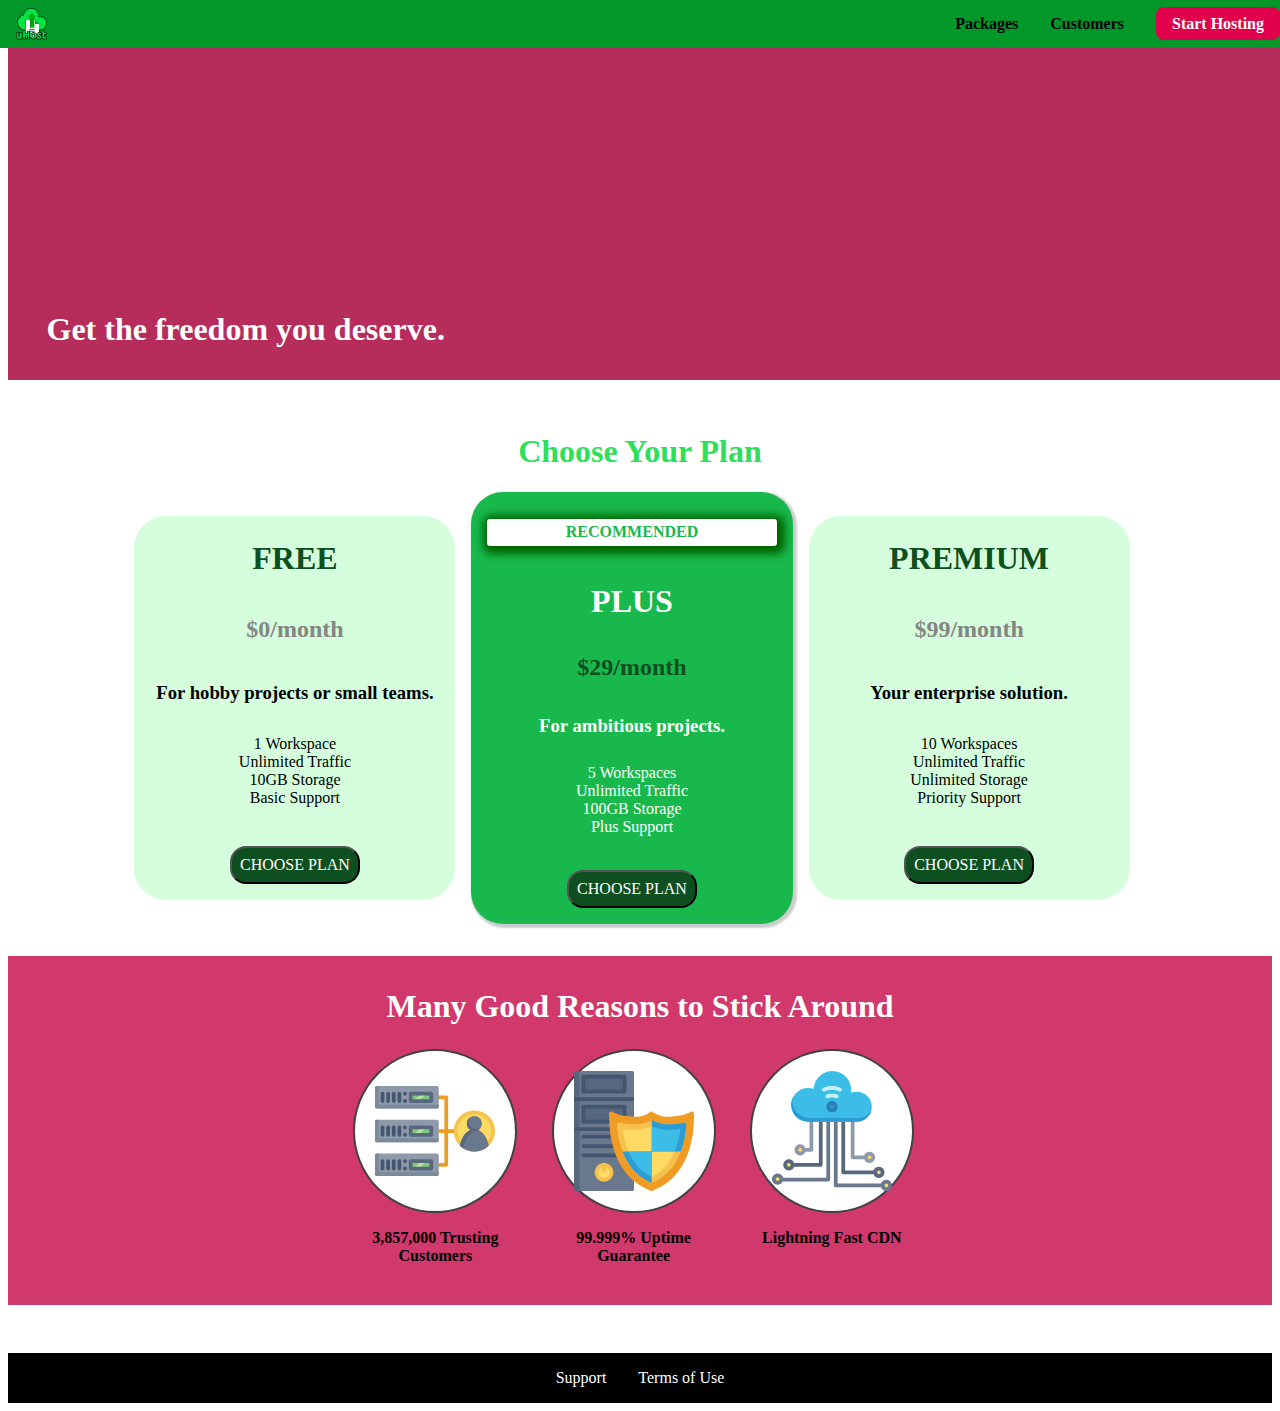
<file: index.html>
<!DOCTYPE html>
<html lang="en">
  <head>
    <meta charset="UTF-8" />
    <meta http-equiv="X-UA-Compatible" content="ie=edge" />
    <meta name="viewport" content="width=device-width, initial-scale=1.0" />
    <title>uHost</title>
    <link rel="shortcut icon" href="./assets/favicon.png" />
    <link rel="stylesheet" href="shared.css" />
    <link rel="stylesheet" href="main.css" />
  </head>

  <body>
    <div class="backdrop"></div>
    <div class="modal">
      <h1 class="modal__title">Do you want to continue?</h1>
      <div class="modal__actions">
        <a href="start-hosting/index.html" class="modal__action">Yes!</a>
        <button class="modal__action modal__action--negative" type="button">
          No!
        </button>
      </div>
    </div>
    <header class="main-header">
      <div>
        <button class="toggle-button">
          <span class="toggle-button__bar"></span>
          <span class="toggle-button__bar"></span>
          <span class="toggle-button__bar"></span>
        </button>
        <a href="index.html" class="main-header__brand">
          <img src="./images/uhost-icon.png" alt="logo" />
        </a>
      </div>
      <nav class="main-nav">
        <ul class="main-nav__items">
          <li class="main-nav__item">
            <a href="packages/index.html">Packages</a>
          </li>
          <li class="main-nav__item">
            <a href="customers/index.html">Customers</a>
          </li>
          <li class="main-nav__item main-nav__item--cta">
            <a href="start-hosting/index.html">Start Hosting</a>
          </li>
        </ul>
      </nav>
    </header>
    <nav class="mobile-nav">
      <ul class="mobile-nav__items">
        <li class="mobile-nav__item">
          <a href="packages/index.html">Packages</a>
        </li>
        <li class="mobile-nav__item">
          <a href="customers/index.html">Customers</a>
        </li>
        <li class="mobile-nav__item mobile-nav__item--cta">
          <a href="start-hosting/index.html">Start Hosting</a>
        </li>
      </ul>
    </nav>
    <main>
      <section id="product-overview">
        <h1>Get the freedom you deserve.</h1>
      </section>
      <section id="plans">
        <h1 class="section-title">Choose Your Plan</h1>
        <div class="plan__list">
          <article class="plan">
            <h1 class="plan__title">FREE</h1>
            <h2 class="plan__price" class="plan__price">$0/month</h2>
            <h3 class="plan__description">
              For hobby projects or small teams.
            </h3>
            <ul class="plan__features">
              <li class="plan__feature">1 Workspace</li>
              <li class="plan__feature">Unlimited Traffic</li>
              <li class="plan__feature">10GB Storage</li>
              <li class="plan__feature">Basic Support</li>
            </ul>
            <div>
              <button class="button">CHOOSE PLAN</button>
            </div>
          </article>
          <article class="plan plan--highlighted">
            <h1 class="plan__annotation">RECOMMENDED</h1>
            <h1 class="plan__title">PLUS</h1>
            <h2 class="plan__price">$29/month</h2>
            <h3 class="plan__description">For ambitious projects.</h3>
            <ul class="plan__features">
              <li class="plan__feature">5 Workspaces</li>
              <li class="plan__feature">Unlimited Traffic</li>
              <li class="plan__feature">100GB Storage</li>
              <li class="plan__feature">Plus Support</li>
            </ul>
            <div>
              <button class="button">CHOOSE PLAN</button>
            </div>
          </article>
          <article class="plan">
            <h1 class="plan__title">PREMIUM</h1>
            <h2 class="plan__price">$99/month</h2>
            <h3 class="plan__description">Your enterprise solution.</h3>
            <ul class="plan__features">
              <li class="plan__feature">10 Workspaces</li>
              <li class="plan__feature">Unlimited Traffic</li>
              <li class="plan__feature">Unlimited Storage</li>
              <li class="plan__feature">Priority Support</li>
            </ul>
            <div>
              <button class="button">CHOOSE PLAN</button>
            </div>
          </article>
        </div>
      </section>
      <section id="key-features">
        <h1 class="section-title">Many Good Reasons to Stick Around</h1>
        <ul class="key-feature__list">
          <li class="key-feature">
            <div class="key-feature__image">
              <svg viewBox="0 0 512 512">
                <path
                  style="fill: #f09b24"
                  d="M344,248h-32V112c0-4.418-3.582-8-8-8h-40c-4.418,0-8,3.582-8,8s3.582,8,8,8h32v128h-32  c-4.418,0-8,3.582-8,8s3.582,8,8,8h32v128h-32c-4.418,0-8,3.582-8,8s3.582,8,8,8h40c4.418,0,8-3.582,8-8V264h32c4.418,0,8-3.582,8-8  S348.418,248,344,248z"
                />
                <path
                  style="fill: #8e9aa9"
                  d="M264,64H8c-4.418,0-8,3.582-8,8v80c0,4.418,3.582,8,8,8h256c4.418,0,8-3.582,8-8V72  C272,67.582,268.418,64,264,64z"
                />
                <path
                  style="fill: #7c899b"
                  d="M24,144c-4.418,0-8-3.582-8-8V64H8c-4.418,0-8,3.582-8,8v80c0,4.418,3.582,8,8,8h256  c4.418,0,8-3.582,8-8v-8H24z"
                />
                <rect
                  x="152"
                  y="96"
                  style="fill: #b8e3a8"
                  width="88"
                  height="32"
                />
                <g>
                  <polygon
                    style="fill: #7ec97d"
                    points="152,96 152,128 166,128 198,96  "
                  />
                  <polygon
                    style="fill: #7ec97d"
                    points="220,96 188,128 240,128 240,96  "
                  />
                </g>
                <path
                  style="fill: #56677e"
                  d="M240,136h-88c-4.418,0-8-3.582-8-8V96c0-4.418,3.582-8,8-8h88c4.418,0,8,3.582,8,8v32  C248,132.418,244.418,136,240,136z M160,120h72v-16h-72V120z"
                />
                <g>
                  <path
                    style="fill: #435670"
                    d="M32,136c-4.418,0-8-3.582-8-8V96c0-4.418,3.582-8,8-8s8,3.582,8,8v32C40,132.418,36.418,136,32,136z   "
                  />
                  <path
                    style="fill: #435670"
                    d="M56,136c-4.418,0-8-3.582-8-8V96c0-4.418,3.582-8,8-8s8,3.582,8,8v32C64,132.418,60.418,136,56,136z   "
                  />
                  <path
                    style="fill: #435670"
                    d="M80,136c-4.418,0-8-3.582-8-8V96c0-4.418,3.582-8,8-8s8,3.582,8,8v32C88,132.418,84.418,136,80,136z   "
                  />
                  <path
                    style="fill: #435670"
                    d="M104,136c-4.418,0-8-3.582-8-8V96c0-4.418,3.582-8,8-8s8,3.582,8,8v32   C112,132.418,108.418,136,104,136z"
                  />
                  <path
                    style="fill: #435670"
                    d="M128,105c-4.418,0-8-3.582-8-8v-1c0-4.418,3.582-8,8-8s8,3.582,8,8v1   C136,101.418,132.418,105,128,105z"
                  />
                  <path
                    style="fill: #435670"
                    d="M128,136c-4.418,0-8-3.582-8-8v-1c0-4.418,3.582-8,8-8s8,3.582,8,8v1   C136,132.418,132.418,136,128,136z"
                  />
                </g>
                <path
                  style="fill: #8e9aa9"
                  d="M264,208H8c-4.418,0-8,3.582-8,8v80c0,4.418,3.582,8,8,8h256c4.418,0,8-3.582,8-8v-80  C272,211.582,268.418,208,264,208z"
                />
                <path
                  style="fill: #7c899b"
                  d="M24,288c-4.418,0-8-3.582-8-8v-72H8c-4.418,0-8,3.582-8,8v80c0,4.418,3.582,8,8,8h256  c4.418,0,8-3.582,8-8v-8H24z"
                />
                <rect
                  x="152"
                  y="240"
                  style="fill: #b8e3a8"
                  width="88"
                  height="32"
                />
                <g>
                  <polygon
                    style="fill: #7ec97d"
                    points="152,240 152,272 166,272 198,240  "
                  />
                  <polygon
                    style="fill: #7ec97d"
                    points="220,240 188,272 240,272 240,240  "
                  />
                </g>
                <path
                  style="fill: #56677e"
                  d="M240,280h-88c-4.418,0-8-3.582-8-8v-32c0-4.418,3.582-8,8-8h88c4.418,0,8,3.582,8,8v32  C248,276.418,244.418,280,240,280z M160,264h72v-16h-72V264z"
                />
                <g>
                  <path
                    style="fill: #435670"
                    d="M32,280c-4.418,0-8-3.582-8-8v-32c0-4.418,3.582-8,8-8s8,3.582,8,8v32C40,276.418,36.418,280,32,280   z"
                  />
                  <path
                    style="fill: #435670"
                    d="M56,280c-4.418,0-8-3.582-8-8v-32c0-4.418,3.582-8,8-8s8,3.582,8,8v32C64,276.418,60.418,280,56,280   z"
                  />
                  <path
                    style="fill: #435670"
                    d="M80,280c-4.418,0-8-3.582-8-8v-32c0-4.418,3.582-8,8-8s8,3.582,8,8v32C88,276.418,84.418,280,80,280   z"
                  />
                  <path
                    style="fill: #435670"
                    d="M104,280c-4.418,0-8-3.582-8-8v-32c0-4.418,3.582-8,8-8s8,3.582,8,8v32   C112,276.418,108.418,280,104,280z"
                  />
                  <path
                    style="fill: #435670"
                    d="M128,249c-4.418,0-8-3.582-8-8v-1c0-4.418,3.582-8,8-8s8,3.582,8,8v1   C136,245.418,132.418,249,128,249z"
                  />
                  <path
                    style="fill: #435670"
                    d="M128,280c-4.418,0-8-3.582-8-8v-1c0-4.418,3.582-8,8-8s8,3.582,8,8v1   C136,276.418,132.418,280,128,280z"
                  />
                </g>
                <path
                  style="fill: #8e9aa9"
                  d="M264,352H8c-4.418,0-8,3.582-8,8v80c0,4.418,3.582,8,8,8h256c4.418,0,8-3.582,8-8v-80  C272,355.582,268.418,352,264,352z"
                />
                <path
                  style="fill: #7c899b"
                  d="M24,432c-4.418,0-8-3.582-8-8v-72H8c-4.418,0-8,3.582-8,8v80c0,4.418,3.582,8,8,8h256  c4.418,0,8-3.582,8-8v-8H24z"
                />
                <rect
                  x="152"
                  y="384"
                  style="fill: #b8e3a8"
                  width="88"
                  height="32"
                />
                <g>
                  <polygon
                    style="fill: #7ec97d"
                    points="152,384 152,416 166,416 198,384  "
                  />
                  <polygon
                    style="fill: #7ec97d"
                    points="220,384 188,416 240,416 240,384  "
                  />
                </g>
                <path
                  style="fill: #56677e"
                  d="M240,424h-88c-4.418,0-8-3.582-8-8v-32c0-4.418,3.582-8,8-8h88c4.418,0,8,3.582,8,8v32  C248,420.418,244.418,424,240,424z M160,408h72v-16h-72V408z"
                />
                <g>
                  <path
                    style="fill: #435670"
                    d="M32,424c-4.418,0-8-3.582-8-8v-32c0-4.418,3.582-8,8-8s8,3.582,8,8v32C40,420.418,36.418,424,32,424   z"
                  />
                  <path
                    style="fill: #435670"
                    d="M56,424c-4.418,0-8-3.582-8-8v-32c0-4.418,3.582-8,8-8s8,3.582,8,8v32C64,420.418,60.418,424,56,424   z"
                  />
                  <path
                    style="fill: #435670"
                    d="M80,424c-4.418,0-8-3.582-8-8v-32c0-4.418,3.582-8,8-8s8,3.582,8,8v32C88,420.418,84.418,424,80,424   z"
                  />
                  <path
                    style="fill: #435670"
                    d="M104,424c-4.418,0-8-3.582-8-8v-32c0-4.418,3.582-8,8-8s8,3.582,8,8v32   C112,420.418,108.418,424,104,424z"
                  />
                  <path
                    style="fill: #435670"
                    d="M128,393c-4.418,0-8-3.582-8-8v-1c0-4.418,3.582-8,8-8s8,3.582,8,8v1   C136,389.418,132.418,393,128,393z"
                  />
                  <path
                    style="fill: #435670"
                    d="M128,424c-4.418,0-8-3.582-8-8v-1c0-4.418,3.582-8,8-8s8,3.582,8,8v1   C136,420.418,132.418,424,128,424z"
                  />
                </g>
                <path
                  style="fill: #f7c14d"
                  d="M424,168c-48.523,0-88,39.477-88,88s39.477,88,88,88s88-39.477,88-88S472.523,168,424,168z"
                />
                <path
                  style="fill: #ffdb66"
                  d="M424,184c-39.701,0-72,32.299-72,72s32.299,72,72,72s72-32.299,72-72S463.701,184,424,184z"
                />
                <path
                  style="fill: #69788d"
                  d="M484.893,314.16C476.393,274.588,451.922,248,424,248s-52.393,26.588-60.893,66.16  c-0.605,2.82,0.354,5.749,2.511,7.664C381.731,336.124,402.465,344,424,344s42.269-7.876,58.381-22.176  C484.539,319.909,485.498,316.98,484.893,314.16z"
                />
                <path
                  style="fill: #56677e"
                  d="M434.053,249.171C430.768,248.403,427.411,248,424,248c-27.922,0-52.393,26.588-60.893,66.16  c-0.605,2.82,0.354,5.749,2.511,7.664c3.383,3.002,6.979,5.703,10.734,8.125C384.904,286.243,407.373,255.378,434.053,249.171z"
                />
                <path
                  style="fill: #69788d"
                  d="M424,192c-17.645,0-32,14.355-32,32s14.355,32,32,32s32-14.355,32-32S441.645,192,424,192z"
                />
                <path
                  style="fill: #56677e"
                  d="M432,248c-17.645,0-32-14.355-32-32c0-6.783,2.128-13.076,5.742-18.258  C397.444,203.53,392,213.138,392,224c0,17.645,14.355,32,32,32c10.862,0,20.471-5.444,26.258-13.742  C445.076,245.872,438.783,248,432,248z"
                />
              </svg>
            </div>
            <p class="key-feature__description">3,857,000 Trusting Customers</p>
          </li>
          <li class="key-feature">
            <div class="key-feature__image">
              <svg viewBox="0 0 512 512">
                <path
                  style="fill: #69788d"
                  d="M248,0H8C3.582,0,0,3.582,0,8v496c0,4.418,3.582,8,8,8h240c4.418,0,8-3.582,8-8V8  C256,3.582,252.418,0,248,0z"
                />
                <path
                  style="fill: #56677e"
                  d="M24,504V8c0-4.418,3.582-8,8-8H8C3.582,0,0,3.582,0,8v496c0,4.418,3.582,8,8,8h24  C27.582,512,24,508.418,24,504z"
                />
                <g>
                  <rect
                    x="0"
                    y="112"
                    style="fill: #435670"
                    width="256"
                    height="16"
                  />
                  <rect
                    x="0"
                    y="240"
                    style="fill: #435670"
                    width="256"
                    height="16"
                  />
                </g>
                <path
                  style="fill: #f7c14d"
                  d="M128,392c-22.056,0-40,17.944-40,40s17.944,40,40,40s40-17.944,40-40S150.056,392,128,392z"
                />
                <path
                  style="fill: #ffdb66"
                  d="M128,408c-13.233,0-24,10.767-24,24s10.767,24,24,24s24-10.767,24-24S141.233,408,128,408z"
                />
                <path
                  style="fill: #f7c14d"
                  d="M128,392c-2.739,0-5.414,0.278-8,0.805V424c0,4.418,3.582,8,8,8c4.418,0,8-3.582,8-8v-31.195  C133.414,392.278,130.739,392,128,392z"
                />
                <g>
                  <path
                    style="fill: #435670"
                    d="M216,288H40c-4.418,0-8-3.582-8-8s3.582-8,8-8h176c4.418,0,8,3.582,8,8S220.418,288,216,288z"
                  />
                  <path
                    style="fill: #435670"
                    d="M216,328H40c-4.418,0-8-3.582-8-8s3.582-8,8-8h176c4.418,0,8,3.582,8,8S220.418,328,216,328z"
                  />
                  <path
                    style="fill: #435670"
                    d="M216,368H40c-4.418,0-8-3.582-8-8s3.582-8,8-8h176c4.418,0,8,3.582,8,8S220.418,368,216,368z"
                  />
                  <path
                    style="fill: #435670"
                    d="M216,16H40c-4.418,0-8,3.582-8,8v64c0,4.418,3.582,8,8,8h176c4.418,0,8-3.582,8-8V24   C224,19.582,220.418,16,216,16z"
                  />
                </g>
                <rect
                  x="48"
                  y="32"
                  style="fill: #56677e"
                  width="160"
                  height="48"
                />
                <path
                  style="fill: #435670"
                  d="M216,144H40c-4.418,0-8,3.582-8,8v64c0,4.418,3.582,8,8,8h176c4.418,0,8-3.582,8-8v-64  C224,147.582,220.418,144,216,144z"
                />
                <rect
                  x="48"
                  y="160"
                  style="fill: #56677e"
                  width="160"
                  height="48"
                />
                <path
                  style="fill: #f09b24"
                  d="M511.747,180.237c-0.194-6.537-8.107-10.107-13.135-5.894c-5.6,4.693-42.904,21.282-98.514,21.282  c-33.45,0-64.625-20.999-64.929-21.206c-2.9-1.991-6.764-1.85-9.512,0.346c-2.677,2.135-27.201,20.86-63.793,20.86  c-55.607,0-92.914-16.589-98.515-21.282c-5.028-4.211-12.941-0.645-13.135,5.894c-1.634,54.834,4.655,105.941,18.693,151.903  c12.096,39.604,29.759,74.047,52.497,102.373c27.538,34.304,62.743,59.882,104.66,76.045c3.069,1.918,6.757,1.921,9.83,0  c41.917-16.163,77.122-41.741,104.66-76.045c22.738-28.326,40.401-62.77,52.497-102.373  C507.092,286.179,513.381,235.071,511.747,180.237z"
                />
                <path
                  style="fill: #f7c14d"
                  d="M476.21,221.226c-1.953-1.631-4.568-2.235-7.036-1.628c-21.686,5.327-44.926,8.028-69.075,8.028  c-25.926,0-49.633-8.975-64.955-16.504c-2.307-1.134-5.016-1.091-7.284,0.116c-14.059,7.477-36.919,16.388-65.994,16.388  c-24.153,0-47.394-2.701-69.075-8.028c-5.155-1.268-10.221,2.966-9.894,8.261c2.077,33.693,7.668,65.635,16.616,94.935  c22.774,74.565,66.139,126.334,128.888,153.868c2.032,0.891,4.397,0.891,6.43,0c61.777-27.107,104.716-78.876,127.62-153.868  c8.948-29.3,14.539-61.241,16.616-94.935C479.224,225.319,478.163,222.856,476.21,221.226z"
                />
                <path
                  style="fill: #ffdb66"
                  d="M331.609,451.727c-52.604-25.289-89.304-70.987-109.144-135.944  c-6.532-21.39-11.162-44.336-13.82-68.447c17.133,2.852,34.952,4.291,53.22,4.291c29.394,0,53.376-7.793,69.978-15.561  c17.44,7.736,41.656,15.561,68.256,15.561c18.267,0,36.085-1.439,53.219-4.291c-2.659,24.112-7.288,47.06-13.82,68.448  C419.545,381.108,383.27,426.805,331.609,451.727z"
                />
                <g>
                  <path
                    style="fill: #2c9dd4"
                    d="M479.066,227.858c0.157-2.539-0.903-5.002-2.856-6.633s-4.568-2.235-7.036-1.628   c-21.686,5.327-44.926,8.028-69.075,8.028c-25.926,0-49.633-8.975-64.955-16.504c-1.057-0.52-2.2-0.78-3.345-0.806l-0.072,133.351   h123.601c2.556-6.746,4.933-13.702,7.123-20.874C471.398,293.493,476.989,261.552,479.066,227.858z"
                  />
                  <path
                    style="fill: #2c9dd4"
                    d="M206.658,343.667c24.153,63.42,65.028,108.108,121.743,132.995c1.031,0.452,2.147,0.673,3.263,0.666   l0.063-133.661H206.658z"
                  />
                </g>
                <g>
                  <path
                    style="fill: #3cbde8"
                    d="M439.497,315.783c6.532-21.389,11.161-44.336,13.82-68.448c-17.134,2.852-34.952,4.291-53.219,4.291   c-26.6,0-50.815-7.824-68.256-15.561l-0.116,107.601h97.758C433.179,334.807,436.524,325.518,439.497,315.783z"
                  />
                  <path
                    style="fill: #3cbde8"
                    d="M232.523,343.667c21.144,50.298,54.363,86.56,99.087,108.06l0.117-108.06H232.523z"
                  />
                </g>
              </svg>
            </div>
            <p class="key-feature__description">99.999% Uptime Guarantee</p>
          </li>
          <li class="key-feature">
            <div class="key-feature__image">
              <svg viewBox="0 0 512 512">
                <path
                  style="fill: #8e9aa9"
                  d="M168,200c-4.418,0-8,3.582-8,8v120h-17.376c-3.302-9.311-12.194-16-22.624-16  c-13.234,0-24,10.767-24,24s10.766,24,24,24c10.429,0,19.321-6.689,22.624-16H168c4.418,0,8-3.582,8-8V208  C176,203.582,172.418,200,168,200z"
                />
                <path
                  style="fill: #ffdb66"
                  d="M120,328c-4.411,0-8,3.589-8,8s3.589,8,8,8s8-3.589,8-8S124.411,328,120,328z"
                />
                <path
                  style="fill: #56677e"
                  d="M208,200c-4.418,0-8,3.582-8,8v184H94.624C91.322,382.689,82.43,376,72,376  c-13.234,0-24,10.767-24,24s10.766,24,24,24c10.429,0,19.321-6.689,22.624-16H208c4.418,0,8-3.582,8-8V208  C216,203.582,212.418,200,208,200z"
                />
                <path
                  style="fill: #ffdb66"
                  d="M72,392c-4.411,0-8,3.589-8,8s3.589,8,8,8s8-3.589,8-8S76.411,392,72,392z"
                />
                <path
                  style="fill: #69788d"
                  d="M240,208c-4.418,0-8,3.582-8,8v239H47.24c-2.671-10.34-12.078-18-23.24-18c-13.234,0-24,10.767-24,24  s10.766,24,24,24c9.666,0,18.009-5.747,21.809-14H240c4.418,0,8-3.582,8-8V216C248,211.582,244.418,208,240,208z"
                />
                <path
                  style="fill: #ffdb66"
                  d="M24,453c-4.411,0-8,3.589-8,8s3.589,8,8,8s8-3.589,8-8S28.411,453,24,453z"
                />
                <path
                  style="fill: #69788d"
                  d="M488,464c-10.429,0-19.321,6.689-22.624,16H280V208c0-4.418-3.582-8-8-8s-8,3.582-8,8v280  c0,4.418,3.582,8,8,8h193.376c3.302,9.311,12.194,16,22.624,16c13.234,0,24-10.767,24-24S501.234,464,488,464z"
                />
                <path
                  style="fill: #ffdb66"
                  d="M488,480c-4.411,0-8,3.589-8,8s3.589,8,8,8s8-3.589,8-8S492.411,480,488,480z"
                />
                <path
                  style="fill: #56677e"
                  d="M456,408c-10.429,0-19.321,6.689-22.624,16H312V208c0-4.418-3.582-8-8-8s-8,3.582-8,8v224  c0,4.418,3.582,8,8,8h129.376c3.302,9.311,12.194,16,22.624,16c13.234,0,24-10.767,24-24S469.234,408,456,408z"
                />
                <path
                  style="fill: #ffdb66"
                  d="M456,424c-4.411,0-8,3.589-8,8s3.589,8,8,8s8-3.589,8-8S460.411,424,456,424z"
                />
                <path
                  style="fill: #8e9aa9"
                  d="M416,344c-10.429,0-19.321,6.689-22.624,16H352V208c0-4.418-3.582-8-8-8s-8,3.582-8,8v160  c0,4.418,3.582,8,8,8h49.376c3.302,9.311,12.194,16,22.624,16c13.234,0,24-10.767,24-24S429.234,344,416,344z"
                />
                <path
                  style="fill: #ffdb66"
                  d="M416,360c-4.411,0-8,3.589-8,8s3.589,8,8,8s8-3.589,8-8S420.411,360,416,360z"
                />
                <path
                  style="fill: #3cbde8"
                  d="M362,88c-8.741,0-17.231,1.751-25.06,5.085C337.646,88.797,338,84.43,338,80  c0-44.112-35.888-80-80-80c-42.823,0-77.895,33.816-79.909,76.149C170.393,73.415,162.244,72,154,72c-39.701,0-72,32.299-72,72  s32.299,72,72,72h208c35.29,0,64-28.71,64-64S397.29,88,362,88z"
                />
                <path
                  style="fill: #2c9dd4"
                  d="M368,200H160c-39.701,0-72-32.299-72-72c0-5.863,0.721-11.559,2.05-17.019  C84.918,120.88,82,132.102,82,144c0,39.701,32.299,72,72,72h208c30.389,0,55.88-21.296,62.379-49.743  C413.565,186.327,392.352,200,368,200z"
                />
                <path
                  style="fill: #2a7db5"
                  d="M256,128c-13.234,0-24,10.767-24,24s10.766,24,24,24c13.233,0,24-10.767,24-24S269.233,128,256,128z"
                />
                <path
                  style="fill: #2c9dd4"
                  d="M256,144c-4.411,0-8,3.589-8,8s3.589,8,8,8c4.411,0,8-3.589,8-8S260.411,144,256,144z"
                />
                <g>
                  <path
                    style="fill: #c5f1fa"
                    d="M221.755,87.695c-2.994,0-5.864-1.688-7.233-4.572c-1.894-3.991-0.194-8.763,3.798-10.657   C230.157,66.849,242.834,64,256,64c13.166,0,25.844,2.849,37.68,8.466c3.992,1.895,5.692,6.666,3.798,10.657   s-6.666,5.692-10.657,3.798C277.144,82.328,266.774,80,256,80c-10.774,0-21.144,2.328-30.821,6.921   C224.072,87.446,222.904,87.695,221.755,87.695z"
                  />
                  <path
                    style="fill: #c5f1fa"
                    d="M276.545,116.618c-1.148,0-2.316-0.249-3.424-0.774C267.745,113.293,261.985,112,256,112   c-5.985,0-11.745,1.293-17.121,3.844c-3.991,1.895-8.763,0.192-10.657-3.798c-1.894-3.992-0.193-8.764,3.798-10.657   C239.557,97.813,247.625,96,256,96c8.376,0,16.444,1.813,23.98,5.389c3.991,1.894,5.692,6.665,3.798,10.657   C282.41,114.93,279.539,116.618,276.545,116.618z"
                  />
                </g>
              </svg>
            </div>
            <p class="key-feature__description">Lightning Fast CDN</p>
          </li>
        </ul>
      </section>
    </main>
    <footer class="main-footer">
      <nav>
        <ul class="main-footer__links">
          <li class="main-footer__link">
            <a href="#">Support</a>
          </li>
          <li class="main-footer__link">
            <a href="#">Terms of Use</a>
          </li>
        </ul>
      </nav>
    </footer>
    <script src="shared.js"></script>
  </body>
</html>
</file>
<file: shared.css>
.backdrop {
	height: 100%;
	width: 100%;
	display: none;
	opacity: 0;
	transition: opacity 0.2s linear;
	background: rgba(0, 0, 0, 0.5);
	z-index: 100;
	position: fixed;
	top: 0;
	left: 0;

}

.main-header {
	width: 100%;
	background: #019729;
	z-index: 1;
	top: 0;
	display: flex;
	left: 0;
	align-items: center;
	justify-content: space-between;
	padding: 0.5rem 1rem;
	position: fixed;

}

.main-header__brand {
	text-decoration: none;
}

.main-header__brand img {
	height: 2rem;
	vertical-align: middle;
}

.main-nav {
	display: none;
}

.main-nav__items {
	margin: 0;
	padding: 0;
	list-style: none;
	display: flex;
	justify-content: flex-end;
}

.main-nav__item {
	margin: 0 1rem;
}

.main-nav__item a,
.mobile-nav__item a {
	text-decoration: none;
	color: black;
	font-weight: bold;
	padding: 0.2rem 0;
}

.main-nav__item a:hover,
.main-nav__item a:active {
	color: white;
	border-bottom: 0.3rem solid white;
}

.main-nav__item--cta a,
.mobile-nav__item--cta a {
	color: white;
	background: var(--red-color, #e0004b);
	padding: 0.5rem 1rem;
	border-radius: 0.5rem;
}

.main-nav__item--cta a:hover,
.main-nav__item--cta a:active,
.mobile-nav__item--cta a:hover,
.mobile-nav__item--cta a:active {
	color: var(--red-color, #ff1b68);
	background: white;
	border: none;
}

.button {
	color: white;
	background: var(--dark-green, #0e4f1f);
	font: inherit;
	padding: 0.5rem;
	margin-top: 1rem;
	border-radius: 1rem;
	cursor: pointer;

}

.button:hover,
.button:active {
	color: var(--dark-green, #0e4f1f);
	background: white;
}

.button:focus-within,
.button:focus-visible {
	outline: none;
}

.button[disabled] {
	cursor: not-allowed;
	border: #a1a1a1;
	background: var(--light-gray, #ccc);
	color: #a1a1a1;
}

.toggle-button {
	width: 3rem;
	background: transparent;
	border: none;
	cursor: pointer;
	padding-top: 0;
	padding-bottom: 0;
	vertical-align: middle;
}

.toggle-button:focus {
	outline: none;
}

.toggle-button__bar {
	width: 100%;
	height: 0.2rem;
	background: black;
	display: block;
	margin: 0.6rem 0;
}

.mobile-nav {
	transform: translateX(-100%);
	position: fixed;
	z-index: 101;
	top: 0;
	left: 0;
	background: white;
	width: 80%;
	height: 100vh;
	transition: translate 0.3s ease-out;
}

.mobile-nav__items {
	width: 100%;
	list-style: none;
	padding: 0;
	display: flex;
	flex-direction: column;
	justify-content: center;
	align-items: center;
}

.mobile-nav__item {
	margin: 1rem 0;
}

.mobile-nav__item a {
	font-size: 1.5rem;
}

.main-footer {
	background: black;
	padding: 1rem;
	margin-top: 3rem;
}

.main-footer__links {
	margin: 0;
	padding: 0;
	list-style: none;
	display: flex;
	flex-direction: column;
	align-items: center;
}

.main-footer__link {
	margin: 0.5rem 0;
	display: flex;
}

.main-footer__link a {
	color: white;
	text-decoration: none;
}

.main-footer__link a:hover,
.main-footer__link a:active {
	text-decoration: underline;
}

.open {
	display: flex !important;
	opacity: 1 !important;
	transform: translateY(0) !important;
	flex-direction: column;
	justify-content: center;
}

@media (min-width: 45rem) {
	.main-nav {
		display: flex;
		text-align: right;
	}

	.toggle-button {
		display: none;
	}

	.main-footer__links {
		flex-direction: row;
		justify-content: center;
	}

	.main-footer__link {
		margin: 0 1rem;
		display: flex;
	}
}

@keyframes wiggle {
	0% {
		transform: rotateZ(0deg);
	}

	50% {
		transform: rotateZ(-10deg);
	}

	100% {
		transform: rotateZ(10deg);
	}
}
</file>
<file: main.css>
.modal {
    position: fixed;
    opacity: 0;
    transform: translateY(-30rem);
    transition: opacity 1s ease-out, translate 1s ease-in;
    z-index: 200;
    top: 20%;
    left: 21%;
    width: 57%;
    background: white;
    
    word-break: break-all;
}

.modal__title {
    text-align: center;
    margin: 0 0 1rem 0;
}

.modal__actions {
    text-align: center;
    bottom: -2rem;
    position: relative;
}

.modal__action {
    border: 1px solid var(--dark-green, var(--dark-green, #0e4f1f));
    background: var(--dark-green, var(--dark-green, #0e4f1f));
    text-decoration: none;
    color: white;
    font: inherit;
    padding: 0.5rem 1rem;
    cursor: pointer;
}

.modal__action:hover,
.modal__action:active {
    background: #2ddf5c;
    border-color: #2ddf5c;
}

.modal__action--negative {
    background: red;
    border-color: red;
}

.modal__action--negative:hover,
.modal__action--negative:active {
    background: var(--red-color, #ff1b68);
    border-color: var(--red-color, #ff1b68);
}

#product-overview {
    background:  #b62d5b;
    width: 100%;
    height: 20rem;
    padding: 0.625rem;
    margin-top: 2.5rem;
    position: relative;
}

#product-overview h1 {
    color: white;
    position: absolute;
    bottom: 3%;
    left: 3%;
}

#plans {
    display: flex;
    flex-direction: column;
    align-items: center;
    margin-top: 2rem;
    justify-content: space-between;
}

.section-title {
    color: #2ddf5c;
    text-align: center;
}

.plan__list {
    width: 80%;
    display: flex;
    flex-direction: column;
    align-items: center;
}

.plan {
    background: #d5ffdc;
    display: flex;
    margin-bottom: 2rem;
    padding: 1rem;
    text-align: center;
    word-break: break-word;
    border-radius: 2rem;
    width: 80%;
    flex-direction: column;
}

.plan--highlighted {
    background: #19b84c;
    color: white;
}

.plan__annotation {
    color: #19b84c;
    background: white;
    border-radius: 0.2rem;
    box-shadow: 2px 2px 9px 6px darkgreen;
    font-size: 1rem;
    padding: 0.3rem 0;
}

.plan__features {
    list-style: none;
    padding: 0;
    margin: 0;
    display: flex;
    flex-direction: column;
    align-items: center;
    
}

.plan__feature {
    
}

.plan__title {
    color: var(--dark-green, #0e4f1f);
    margin: 0.5rem 0;
}

.plan__price {
    color: #858585;
    margin: 0.5rem 0;
}

.plan__description {
    margin: 0.5rem 0;
}

.plan--highlighted .plan__title {
    color: white;
}

.plan--highlighted .plan__price {
    color: var(--dark-green, #0e4f1f);
}

#key-features {
    margin-top: 2rem;
    padding: 1rem;
    background: #d1386b;
    display: flex;
    flex-direction: column;
    align-items: center;
}

#key-features .section-title {
    color: white;
    margin: 1rem;
}

.key-feature__list {
    list-style: none;
    margin: 0;
    display: flex;
    padding: 0;
    flex-direction: column;
}

.key-feature {
    margin: 1rem auto;
    display: flex;
    width: 100%;
    flex-direction: column;
}

.key-feature__description {
   
    font-weight: bold;
    text-align: center;
   
}

.key-feature__image {
    border-radius: 50%;
    width: 7.5rem;
    height: 7.5rem;
    margin: 0 auto;
    border: 2px solid #424242;
    background-color: white;
    padding: 1.25rem;
}

@media (min-width: 45rem) {
    .plan {
        width: 30%;
        margin-bottom: 0;
        margin-right: 1rem;
        justify-content: space-between;
        height: 22rem;
    }

    .plan__list {
        flex-direction: row;
    }

    .plan--highlighted {
        box-shadow: 2px 2px 2px 2px rgb(0 0 0 / 20%);
        height: 25rem;
    }

    .key-feature {
        margin: 0.5rem;
        width: 30%;
    }

    .key-feature__list {
        flex-direction: row;
    }
}
</file>
